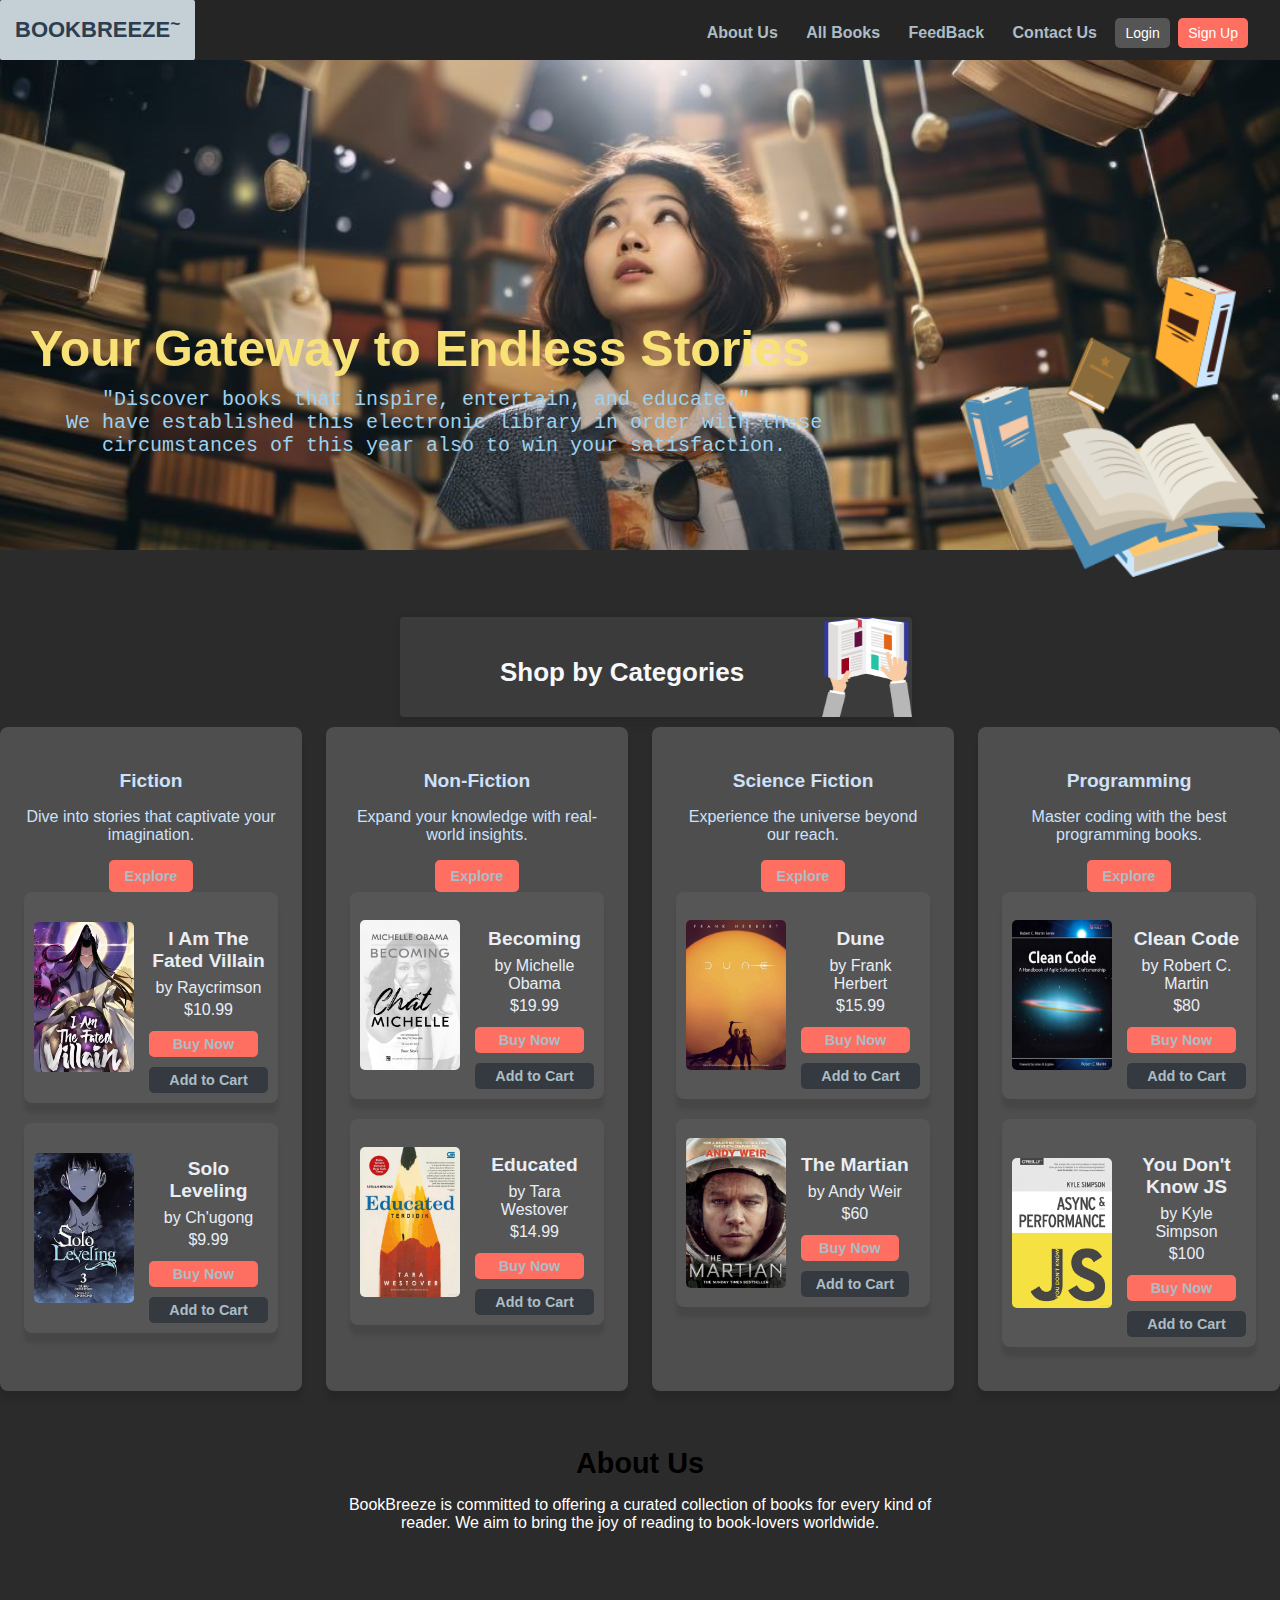
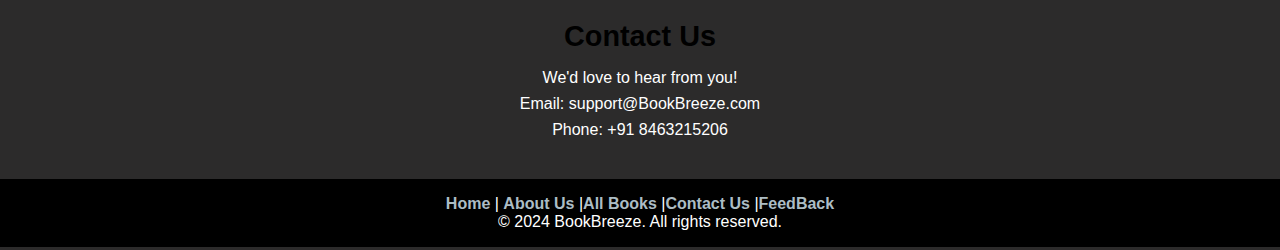
<file: index.html>
<!DOCTYPE html>
<html lang="en">
  <head>
    <title>Home</title>
    <meta
      name="description"
      content=" This is our book store if you are looking for any books just click the link and join us "
    />
    <meta name="keyword" content="Store,Online, Book,Informations,Developers" />
    <meta name="Book+" content="Online Book Store " />
    <link rel="stylesheet" href="styles.css" />
    <link
      rel="stylesheet"
      href="https://cdnjs.cloudflare.com/ajax/libs/font-awesome/5.15.4/css/all.min.css"
    />
    <script src="myScript.js"></script>
  </head>
  <body>
    <!--this is the carve of header-->
    <div class="container">
      <div class="wave"></div>
    </div>
    <!--this is the menue of header-->
    <nav id="navigation">
      <!--this is the logo of our web-->
      <a href="index.html" class="logo">BookBreeze<span>~</span></a
      ><!--if user click in logo it will transfer him to Home page-->
      <!--this is the list of menu optin-->
      <ul class="links">
        <li><a href="About.html">About Us</a></li>
        <!--if user click in About it will transfer him to About page-->

        <li><a href="Books.html">All Books</a></li>
        <li><a href="Feedback.html">FeedBack</a></li>
        <li><a href="Communication.html">Contact Us</a></li>
        <li>
          <a href="LogIn.html" class="nav-btn login-btn">Login</a>
        </li>
        <li>
          <a href="SignUp.html" class="nav-btn signup-btn">Sign Up</a>
        </li>
        <!--this is the feedback option -->
        <!--if user click in Feedback it will transfer him to Feedback page-->
      </ul>
    </nav>
    <div>
      <!--this is the discrptin-->
      <h3 class="des">Your Gateway to Endless Stories</h3>
      <!--here put description about our website-->

      <pre class="des1">
      <strong>"Discover books that inspire, entertain, and educate."</strong><!--here put description about our website-->
   We have established this electronic library in order with these 
      circumstances of this year also to win your satisfaction.</pre>
      <!--here put description about our website-->

      <!--this is theimage header and search filed -->
      <div class="hederImage1">
        <img src="images/hed14.png" height="300" width="300" alt="hederIcon" />
      </div>
      <!--here put images-->
    </div>

    <!--this is the list of all new books-->
    <div class="row">
      <div class="card3 card-1">
        <!--this is the image of new relase books-->
        <img src="images/hed34.png" alt="hederIcon2" />
        <h3>Shop by Categories</h3>
      </div>
    </div>

   
      <div class="category-grid">
        <div class="category-box">
          <h3>Fiction</h3>
          <p>Dive into stories that captivate your imagination.</p>
          <button class="explore-btn">
            <a href="./Books.html">Explore</a>
          </button>
          <div class="book-item">
            <img src="./images/fic01.jpeg" alt="I Am The Fated Villain" />
            <div class="book-details">
              <h4>I Am The Fated Villain</h4>
              <p>by Raycrimson</p>
              <p>$10.99</p>
              <button class="buy-now-btn">
                <a href="./checkOut.html">Buy Now</a>
              </button>
              <button class="add-to-cart-btn">
                <a href="./checkOut.html">Add to Cart</a>
              </button>
            </div>
          </div>
          <div class="book-item">
            <img src="./images/solo.jpg" alt="Solo Leveling" />
            <div class="book-details">
              <h4>Solo Leveling</h4>
              <p>by Ch'ugong</p>
              <p>$9.99</p>
              <button class="buy-now-btn">
                <a href="./checkOut.html">Buy Now</a>
              </button>
              <button class="add-to-cart-btn">
                <a href="./checkOut.html">Add to Cart</a>
              </button>
            </div>
          </div>
        </div>
        <div class="category-box">
          <h3>Non-Fiction</h3>
          <p>Expand your knowledge with real-world insights.</p>
          <button class="explore-btn">
            <a href="./Books.html">Explore</a>
          </button>
          <div class="book-item">
            <img
              src="./images/becom.jpg"
              alt="Becoming"
            />
            <div class="book-details">
              <h4>Becoming</h4>
              <p>by Michelle Obama</p>
              <p>$19.99</p>
              <button class="buy-now-btn">
                <a href="./checkOut.html">Buy Now</a>
              </button>
              <button class="add-to-cart-btn">
                <a href="./checkOut.html">Add to Cart</a>
              </button>
            </div>
          </div>
          <div class="book-item">
            <img
              src="./images/edu.jpg"
              alt="Educated"
            />
            <div class="book-details">
              <h4>Educated</h4>
              <p>by Tara Westover</p>
              <p>$14.99</p>
              <button class="buy-now-btn">
                <a href="./checkOut.html">Buy Now</a>
              </button>
              <button class="add-to-cart-btn">
                <a href="./checkOut.html">Add to Cart</a>
              </button>
            </div>
          </div>
        </div>
        <div class="category-box">
          <h3>Science Fiction</h3>
          <p>Experience the universe beyond our reach.</p>
          <button class="explore-btn">
            <a href="./Books.html">Explore</a>
          </button>
          <div class="book-item">
            <img
              src="./images/dune.jpg"
              alt="Dune"
            />
            <div class="book-details">
              <h4>Dune</h4>
              <p>by Frank Herbert</p>
              <p>$15.99</p>
              <button class="buy-now-btn">
                <a href="./checkOut.html">Buy Now</a>
              </button>
              <button class="add-to-cart-btn">
                <a href="./checkOut.html">Add to Cart</a>
              </button>
            </div>
          </div>
          <div class="book-item">
            <img src="./images/themartian.jpg" alt="the martian" />
            <div class="book-details">
              <h4>The Martian</h4>
              <p>by Andy Weir</p>
              <p>$60</p>
              <button class="buy-now-btn">
                <a href="./checkOut.html">Buy Now</a>
              </button>
              <button class="add-to-cart-btn">
                <a href="./checkOut.html">Add to Cart</a>
              </button>
            </div>
          </div>
        </div>
        <div class="category-box">
          <h3>Programming</h3>
          <p>Master coding with the best programming books.</p>
          <button class="explore-btn">
            <a href="./Books.html">Explore</a>
          </button>
          <div class="book-item">
            <img
              src="./images/cleancode.jpg"
              alt="clean code"
            />
            <div class="book-details">
              <h4>Clean Code</h4>
              <p>by Robert C. Martin</p>
              <p>$80</p>
              <button class="buy-now-btn">
                <a href="./checkOut.html">Buy Now</a>
              </button>
              <button class="add-to-cart-btn">
                <a href="./checkOut.html">Add to Cart</a>
              </button>
            </div>
          </div>
          <div class="book-item">
            <img src="./images/js.png" alt="js" />
            <div class="book-details">
              <h4>You Don't Know JS</h4>
              <p>by Kyle Simpson</p>
              <p>$100</p>
              <button class="buy-now-btn">
                <a href="./checkOut.html">Buy Now</a>
              </button>
              <button class="add-to-cart-btn">
                <a href="./checkOut.html">Add to Cart</a>
              </button>
            </div>
          </div>
        </div>
      </div>
    </section>
    <section id="about" class="about">
      <h2>About Us</h2>
      <p>
        BookBreeze is committed to offering a curated collection of books for
        every kind of reader. We aim to bring the joy of reading to
        book-lovers worldwide.
      </p>
    </section>

    <section id="contact" class="contact">
      <h2>Contact Us</h2>
      <p>We'd love to hear from you!</p>
      <p>Email: support@BookBreeze.com</p>
      <p>Phone: +91 8463215206</p>
    </section>
    <!--this is the footer of the page that contin all needed information-->
    <footer>
      <a href="index.html">Home</a> | <a href="About.html">About Us</a> |<a
        href="Books.html"
        >All Books</a
      >
      |<a href="Communication.html">Contact Us</a> |<a href="FeedBack.html"
        >FeedBack</a
      ><br />
      &copy; 2024 BookBreeze. All rights reserved.
    </footer>
  </body>
</html>
</file>
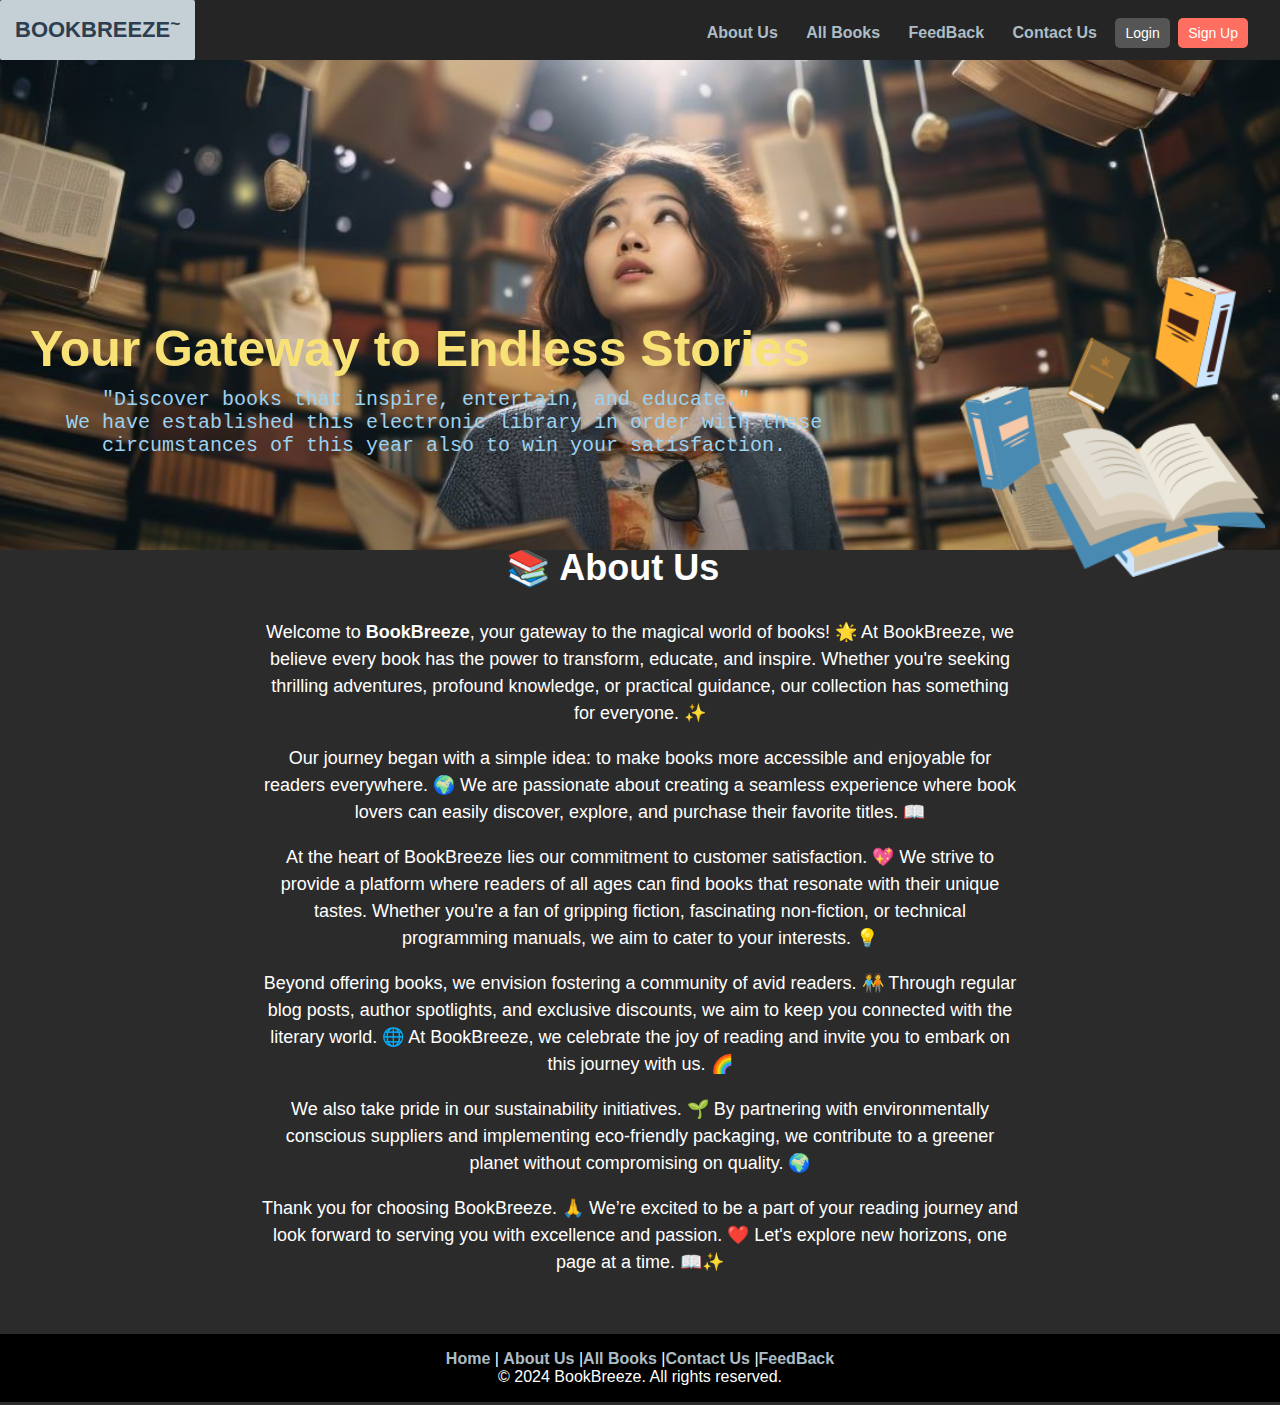
<file: About.html>
<!DOCTYPE html>
<html lang="en">
  <head>
    <title>About</title>
    <meta
      name="description"
      content=" if you are looking for any books just click the link and join us "
    />
    <link rel="stylesheet" href="styles.css" />
  </head>

  <body>
    <!--this is the carve of header-->
    <div class="container">
      <div class="wave"></div>
    </div>
    <!--this is the menue of header-->
    <nav id="navigation">
      <!--this is the logo of our web-->
      <a href="index.html" class="logo">BookBreeze<span>~</span></a
      ><!--if user click in logo it will transfer him to Home page-->
      <!--this is the list of menu optin-->
      <ul class="links">
        <li><a href="About.html">About Us</a></li>
        <!--if user click in About it will transfer him to About page-->

        <li><a href="Books.html">All Books</a></li>
        <li><a href="Feedback.html">FeedBack</a></li>
        <li><a href="Communication.html">Contact Us</a></li>
        <li>
          <a href="LogIn.html" class="nav-btn login-btn">Login</a>
        </li>
        <li>
          <a href="SignUp.html" class="nav-btn signup-btn">Sign Up</a>
        </li>
        <!--this is the feedback option -->
        <!--if user click in Feedback it will transfer him to Feedback page-->
      </ul>
    </nav>
    <div>
      <!--this is the discrptin-->
      <h3 class="des">Your Gateway to Endless Stories</h3>
      <!--here put description about our website-->

      <pre class="des1">
      <strong>"Discover books that inspire, entertain, and educate."</strong><!--here put description about our website-->
   We have established this electronic library in order with these 
      circumstances of this year also to win your satisfaction.</pre>
      <!--here put description about our website-->

      <!--this is theimage header and search filed -->
      <div class="hederImage1">
        <img src="images/hed14.png" height="300" width="300" alt="hederIcon" />
      </div>
      <!--here put images-->
    </div>

    <!--_______________________________________About______________________________________-->
    <div class="aboutuse">

        <h1>📚 About Us</h1>
        <p>
          Welcome to <strong>BookBreeze</strong>, your gateway to the magical world
          of books! 🌟 At BookBreeze, we believe every book has the power to
          transform, educate, and inspire. Whether you're seeking thrilling
          adventures, profound knowledge, or practical guidance, our collection
          has something for everyone. ✨
        </p>
        <p>
          Our journey began with a simple idea: to make books more accessible and
          enjoyable for readers everywhere. 🌍 We are passionate about creating a
          seamless experience where book lovers can easily discover, explore, and
          purchase their favorite titles. 📖
        </p>
        <p>
          At the heart of BookBreeze lies our commitment to customer satisfaction.
          💖 We strive to provide a platform where readers of all ages can find
          books that resonate with their unique tastes. Whether you're a fan of
          gripping fiction, fascinating non-fiction, or technical programming
          manuals, we aim to cater to your interests. 💡
        </p>
        <p>
          Beyond offering books, we envision fostering a community of avid
          readers. 🧑‍🤝‍🧑 Through regular blog posts, author spotlights, and
          exclusive discounts, we aim to keep you connected with the literary
          world. 🌐 At BookBreeze, we celebrate the joy of reading and invite you
          to embark on this journey with us. 🌈
        </p>
        <p>
          We also take pride in our sustainability initiatives. 🌱 By partnering
          with environmentally conscious suppliers and implementing eco-friendly
          packaging, we contribute to a greener planet without compromising on
          quality. 🌍
        </p>
        <p>
          Thank you for choosing BookBreeze. 🙏 We’re excited to be a part of your
          reading journey and look forward to serving you with excellence and
          passion. ❤️ Let's explore new horizons, one page at a time. 📖✨
        </p>
      </div>
    </div>

    <!--this is the footer of the page that contin all needed information-->
    <footer>
      <a href="index.html">Home</a> | <a href="About.html">About Us</a> |<a
        href="Books.html"
        >All Books</a
      >
      |<a href="Communication.html">Contact Us</a> |<a href="FeedBack.html"
        >FeedBack</a
      ><br />
      &copy; 2024 BookBreeze. All rights reserved.
    </footer>
  </body>
</html>
</file>
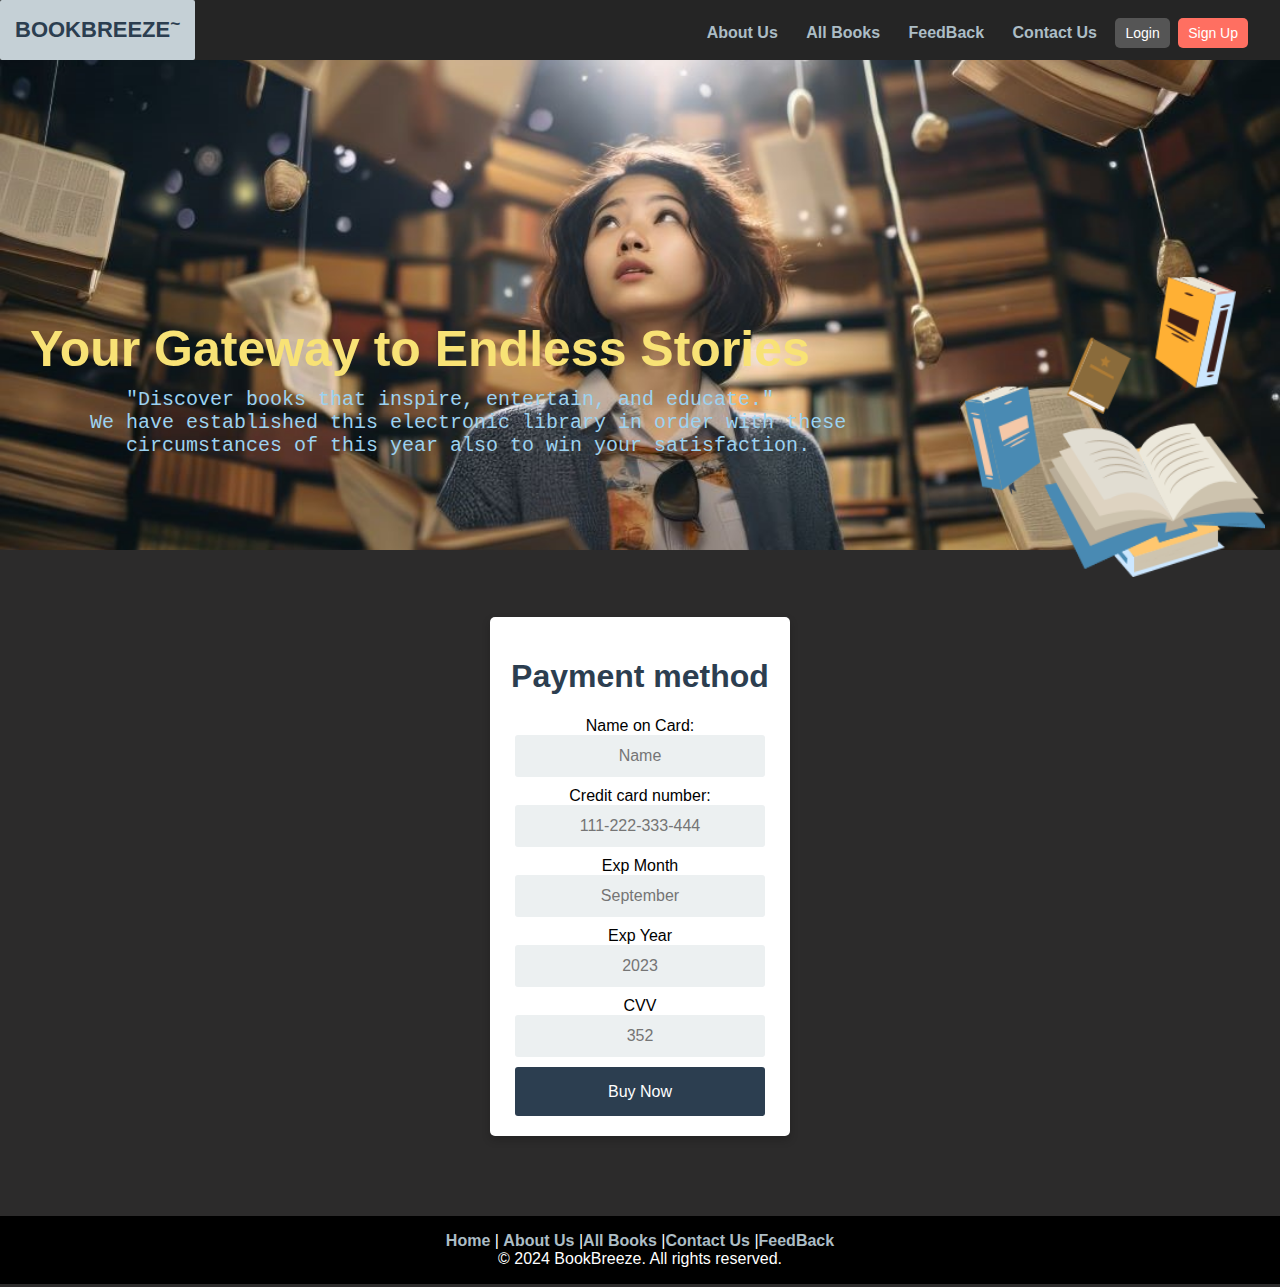
<file: checkOut.html>
<!DOCTYPE html>
<html lang="en">
  <head>
    <title>CheckOut</title>
    <meta
      name="description"
      content=" This is our book store if you are looking for any books just click the link and join us "
    />
    <meta name="keyword" content="Store,Online, Book,Informations,Developers" />
    <meta name="Book+" content="Online Book Store " />
    <link rel="stylesheet" href="styles.css" />
    <script src="myScript.js"></script>
  </head>

  <body>
    <!--this is the carve of header-->
    <div class="container">
      <div class="wave"></div>
    </div>
    <!--this is the menue of header-->
    <nav id="navigation">
      <!--this is the logo of our web-->
      <a href="index.html" class="logo">BookBreeze<span>~</span></a
      ><!--if user click in logo it will transfer him to Home page-->
      <!--this is the list of menu optin-->
      <ul class="links">
        <li><a href="About.html">About Us</a></li>
        <!--if user click in About it will transfer him to About page-->

        <li><a href="Books.html">All Books</a></li>
        <li><a href="Feedback.html">FeedBack</a></li>
        <li><a href="Communication.html">Contact Us</a></li>
        <li>
          <a href="LogIn.html" class="nav-btn login-btn">Login</a>
        </li>
        <li>
          <a href="SignUp.html" class="nav-btn signup-btn">Sign Up</a>
        </li>
        <!--this is the feedback option -->
        <!--if user click in Feedback it will transfer him to Feedback page-->
      </ul>
    </nav>
    <div>
      <!--this is the discrptin-->
      <h3 class="des">Your Gateway to Endless Stories</h3>
      <!--here put description about our website-->

      <pre class="des1">
        <strong>"Discover books that inspire, entertain, and educate."</strong><!--here put description about our website-->
     We have established this electronic library in order with these 
        circumstances of this year also to win your satisfaction.</pre>
      <!--here put description about our website-->

      <!--this is theimage header and search filed -->
      <div class="hederImage1">
        <img src="images/hed14.png" height="300" width="300" alt="hederIcon" />
      </div>
      <!--here put images-->
    </div>

    <div class="checkOut">
      <div class="checkOut-screen">
        <div class="app-title">
          <h1>Payment method</h1>
        </div>
        <!--checkout method just enetr name and card and exp month than buy-->

        <div class="checkOut-form">
          <form
            name="form1"
            action="index.html"
            method="post"
            onsubmit="return verif_CheckOut()"
          >
            <div class="control-group">
              <label>Name on Card:</label>
              <input
                type="text"
                class="login-field"
                value=""
                placeholder="Name"
                id="Name"
                onfocus="this.style.backgroundColor = '#F0DF8B'; this.style.color = '#2c3e50'; "
                onblur="change_back(this)"
              />
            </div>

            <div class="control-group">
              <label>Credit card number:</label>
              <input
                type="text"
                class="login-field"
                placeholder="111-222-333-444"
                id="login"
                onfocus="this.style.backgroundColor = '#F0DF8B'; this.style.color = '#2c3e50'; "
                onblur="change_back(this)"
              />
            </div>

            <div class="control-group">
              <label>Exp Month</label>
              <input
                type="text"
                id="exmonth"
                name="exmonth"
                placeholder="September"
                onfocus="this.style.backgroundColor = '#F0DF8B'; this.style.color = '#2c3e50'; "
                onblur="change_back(this)"
              />
            </div>

            <div class="control-group">
              <label>Exp Year</label>
              <input
                type="text"
                id="expyear"
                name="expyear"
                placeholder="2023"
                onfocus="this.style.backgroundColor = '#F0DF8B'; this.style.color = '#2c3e50'; "
                onblur="change_back(this)"
              />
            </div>

            <div class="control-group">
              <label>CVV</label>
              <input
                type="text"
                id="cvv"
                name="cvv"
                placeholder="352"
                onfocus="this.style.backgroundColor = '#F0DF8B'; this.style.color = '#2c3e50'; "
                onblur="change_back(this)"
              />
            </div>
            <div id="error" style="display: none"></div>
            <input
              type="submit"
              class="btnCheck btn-primary btn-large btn-block"
              value="Buy Now"
            />
          </form>
        </div>
      </div>
    </div>
    <!--this is the footer of the page that contin all needed information-->
    <footer>
      <a href="index.html">Home</a> | <a href="About.html">About Us</a> |<a
        href="Books.html"
        >All Books</a
      >
      |<a href="Communication.html">Contact Us</a> |<a href="FeedBack.html"
        >FeedBack</a
      ><br />
      &copy; 2024 BookBreeze. All rights reserved.
    </footer>
  </body>
</html>
</file>
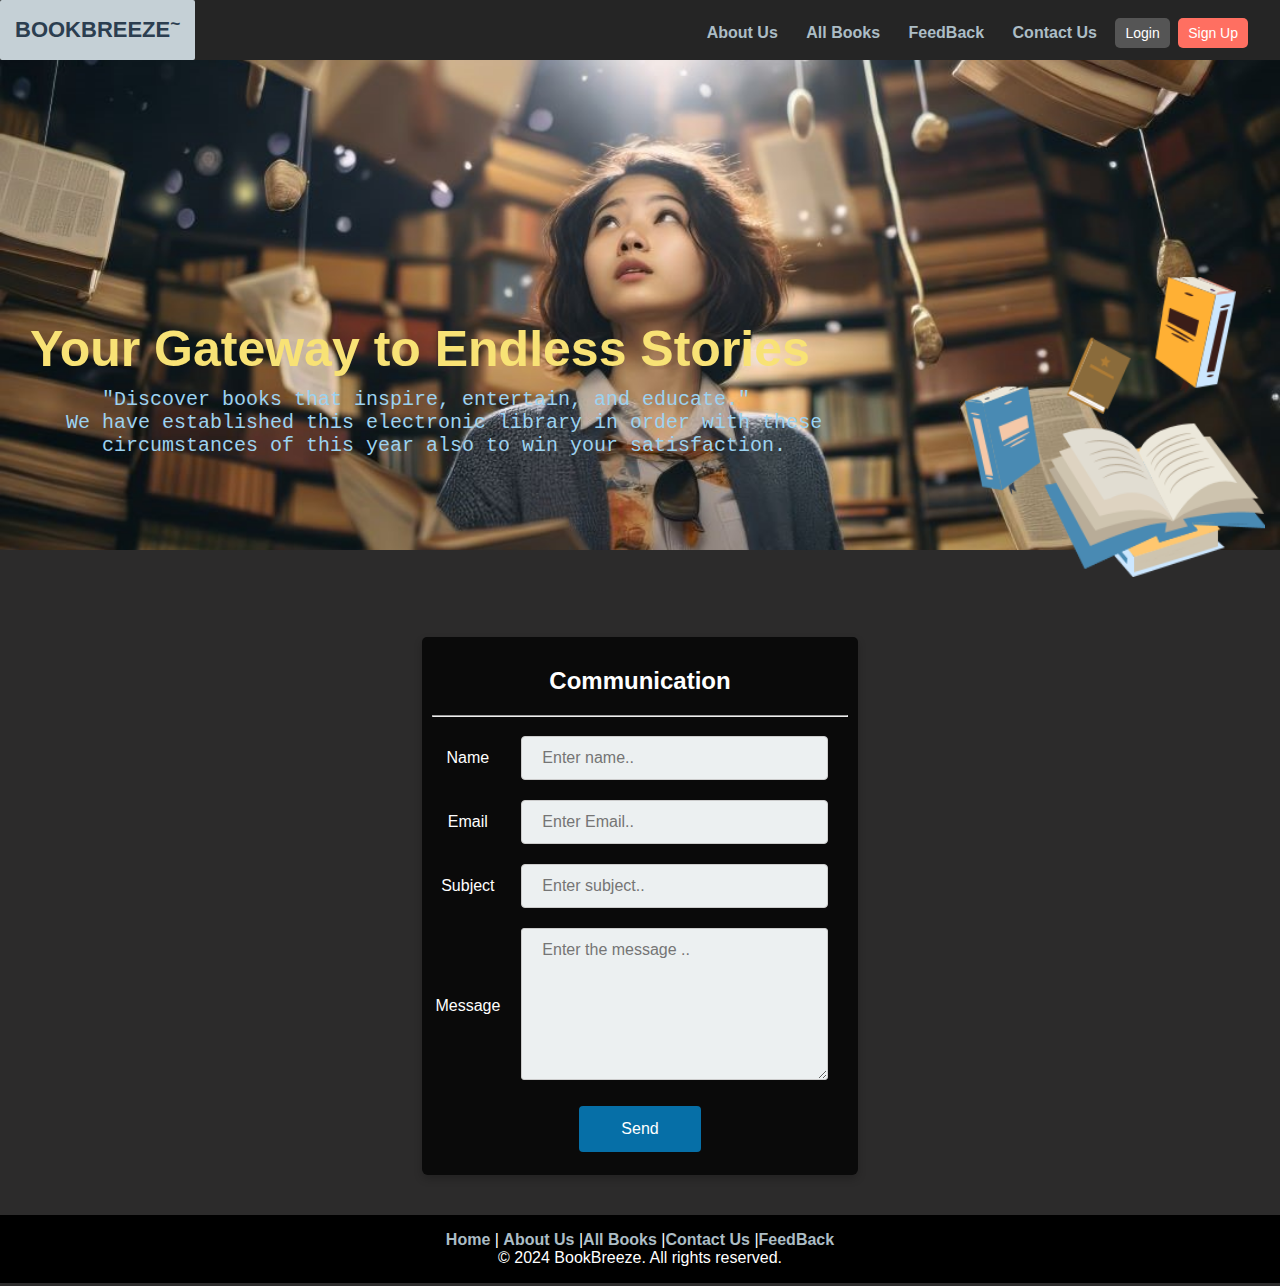
<file: Communication.html>
<!DOCTYPE html>
<html lang="en">
  <head>
    <title>Communication</title>
    <meta
      name="description"
      content=" This is our book store if you are looking for any books just click the link and join us "
    />
    <meta name="keyword" content="Store,Online, Book,Informations,Developers" />
    <meta name="Book+" content="Online Book Store " />
    <link rel="stylesheet" href="styles.css" />
    <script src="myScript.js"></script>
  </head>

  <body>
    <!--this is the carve of header-->
    <div class="container">
      <div class="wave"></div>
    </div>
    <!--this is the menue of header-->
    <nav id="navigation">
      <!--this is the logo of our web-->
      <a href="index.html" class="logo">BookBreeze<span>~</span></a
      ><!--if user click in logo it will transfer him to Home page-->
      <!--this is the list of menu optin-->
      <ul class="links">
        <li><a href="About.html">About Us</a></li>
        <!--if user click in About it will transfer him to About page-->

        <li><a href="Books.html">All Books</a></li>
        <li><a href="Feedback.html">FeedBack</a></li>
        <li><a href="Communication.html">Contact Us</a></li>
        <li>
          <a href="LogIn.html" class="nav-btn login-btn">Login</a>
        </li>
        <li>
          <a href="SignUp.html" class="nav-btn signup-btn">Sign Up</a>
        </li>
        <!--this is the feedback option -->
        <!--if user click in Feedback it will transfer him to Feedback page-->
      </ul>
    </nav>
    <div>
      <!--this is the discrptin-->
      <h3 class="des">Your Gateway to Endless Stories</h3>
      <!--here put description about our website-->

      <pre class="des1">
      <strong>"Discover books that inspire, entertain, and educate."</strong><!--here put description about our website-->
   We have established this electronic library in order with these 
      circumstances of this year also to win your satisfaction.</pre>
      <!--here put description about our website-->

      <!--this is theimage header and search filed -->
      <div class="hederImage1">
        <img src="images/hed14.png" height="300" width="300" alt="hederIcon" />
      </div>
      <!--here put images-->
    </div>

    <!--_______________________________________Communication______________________________________-->

    <div class="FeedbackCommunication">
      <!--section or a division FeedbackCommunication-->
      <div class="FeedbackCommunicationBox">
        <!--section or a division FeedbackCommunicationBox-->
        <h2>Communication</h2>
        <!--heder-->
        <hr />
        <!--Line-->

        <form
          action="index.html"
          method="post"
          onsubmit="return verif_Communication()"
        >
          <!--if users click on the send button then display the CommunicationMessage page -->
          <div id="error" style="display: none"></div>
          <div class="FBCS">
            <!--section or a division FBCS-->
            <table>
              <!--start table-->

              <tr>
                <!--new row-->
                <td><label class="tk" for="name">Name </label></td>
                <!--new column,the column contains the label name-->
                <td>
                  <input
                    type="text"
                    id="name"
                    name="name"
                    placeholder="Enter name.."
                    onfocus="this.style.backgroundColor = '#F0DF8B'; this.style.color = '#2c3e50'; "
                    onblur="change_back(this)"
                  />
                </td>
                <!--new column,the column contains the input text -->
              </tr>
              <!--End row-->

              <tr>
                <!--new row-->
                <td><label class="tk" for="Email">Email</label></td>
                <!--new column,the column contains the label Email-->
                <td>
                  <input
                    type="text"
                    id="Email"
                    name="Email"
                    placeholder="Enter Email.."
                    onfocus="this.style.backgroundColor = '#F0DF8B'; this.style.color = '#2c3e50'; "
                    onblur="change_back(this)"
                  />
                </td>
                <!--new column,the column contains the input text -->
              </tr>
              <!--End row-->

              <tr>
                <!--new row-->
                <td><label class="tk" for="subject">Subject</label></td>
                <!--new column,the column contains the label Subject-->
                <td>
                  <input
                    type="text"
                    id="subject"
                    name="subject"
                    placeholder="Enter subject.."
                    onfocus="this.style.backgroundColor = '#F0DF8B'; this.style.color = '#2c3e50'; "
                    onblur="change_back(this)"
                  />
                </td>
                <!--new column,the column contains the input text -->
              </tr>
              <!--End row-->

              <tr>
                <!--new row-->
                <td>
                  <br /><label class="tk" for="message">Message</label
                  ><br /><br />
                </td>
                <!--new column,the column contains the label Message-->
                <td>
                  <textarea
                    name="message"
                    id="message"
                    rows="7"
                    cols="72"
                    placeholder="Enter the message .."
                    onfocus="this.style.backgroundColor = '#F0DF8B'; this.style.color = '#2c3e50'; "
                    onblur="change_back(this)"
                  ></textarea>
                </td>
                <!--new column,the column contains the textarea -->
              </tr>
              <!--End row-->

              <tr class="FBCSSubmit">
                <!--new row-->
                <td colspan="2"><input type="submit" value="Send" /></td>
                <!--if users click on the send button then display the CommunicationMessage page -->
              </tr>
              <!--End row-->
            </table>
            <!--End table-->
          </div>
          <!--End section or a division FBCS-->
        </form>
        <!--End form-->
      </div>
      <!--End section or a division FeedbackCommunicationBox-->
    </div>
    <!--End section or a division FeedbackCommunication-->

    <!--this is the footer of the page that contin all needed information-->
    <footer>
      <a href="index.html">Home</a> | <a href="About.html">About Us</a> |<a
        href="Books.html"
        >All Books</a
      >
      |<a href="Communication.html">Contact Us</a> |<a href="FeedBack.html"
        >FeedBack</a
      ><br />
      &copy; 2024 BookBreeze. All rights reserved.
    </footer>
  </body>
</html>
</file>
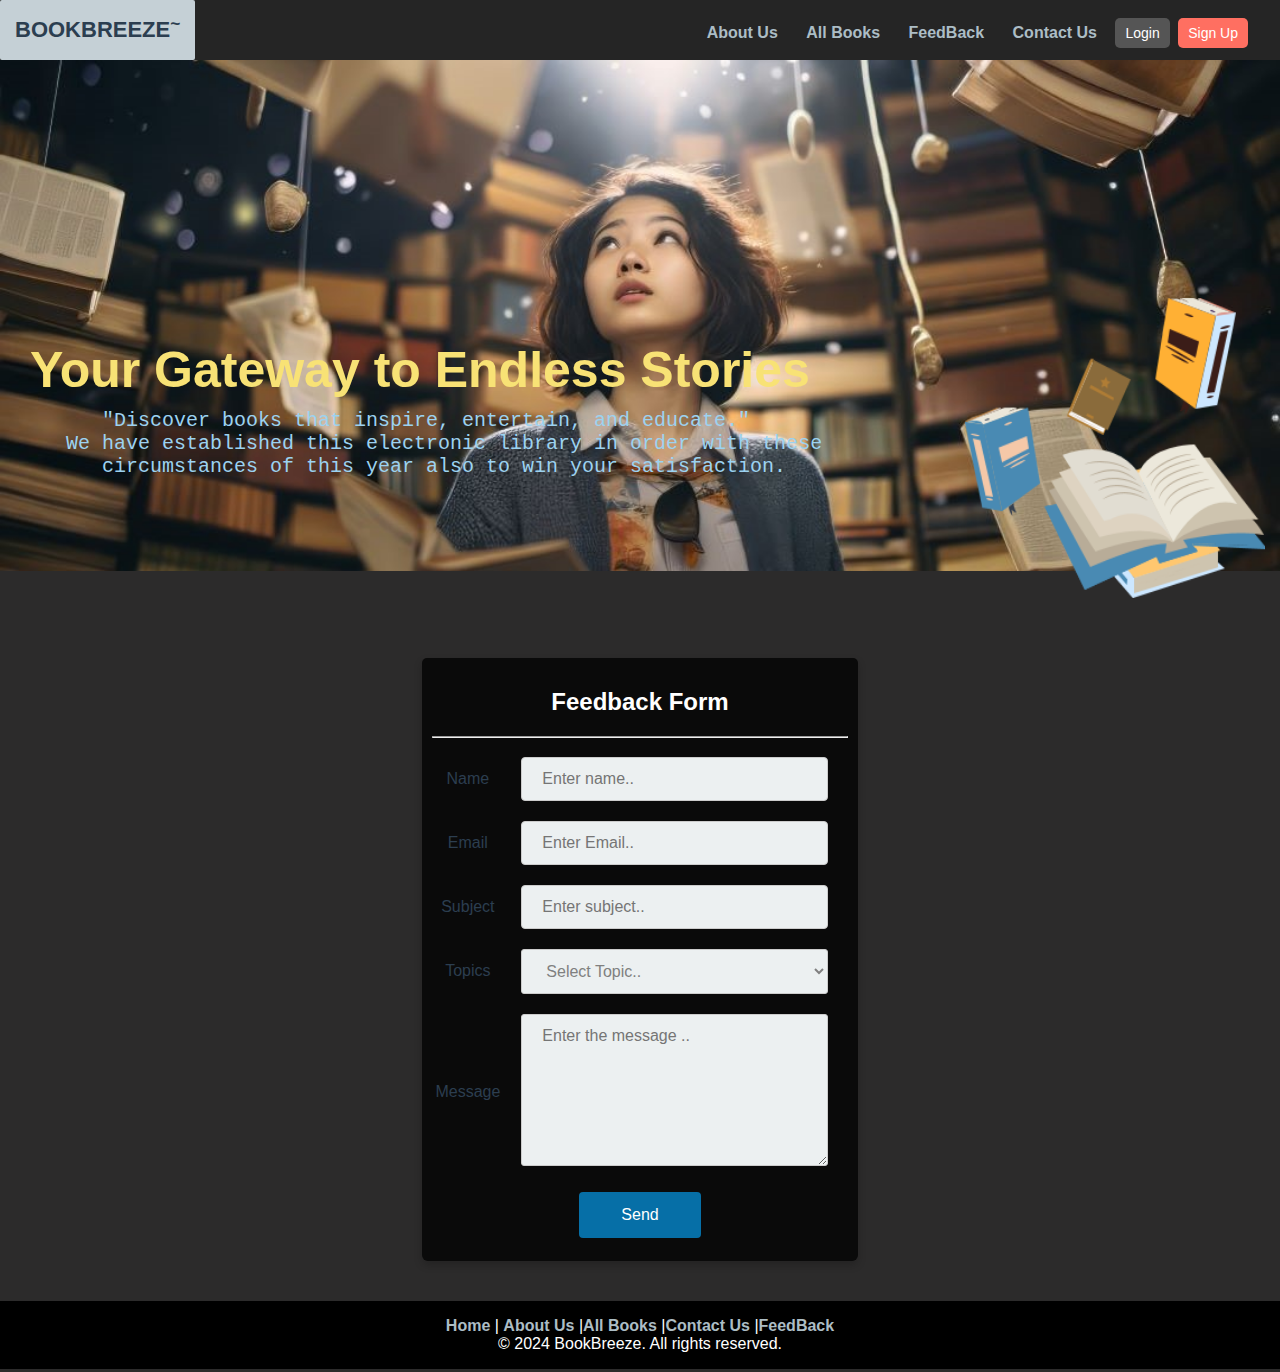
<file: Feedback.html>
<!DOCTYPE html>
<html lang="en">
  <head>
    <title>FeedBack</title>
    <meta
      name="description"
      content=" This is our book store if you are looking for any books just click the link and join us "
    />
    <meta name="keyword" content="Store,Online, Book,Informations,Developers" />
    <meta name="Book+" content="Online Book Store " />
    <link rel="stylesheet" href="styles.css" />
    <link
      rel="stylesheet"
      href="https://cdnjs.cloudflare.com/ajax/libs/font-awesome/5.15.4/css/all.min.css"
    />
    <script src="myScript.js"></script>
  </head>

  <body>
    <button id="theme-toggle" class="theme-toggle">
      <i class="fas fa-moon"></i>
    </button>
    <!--this is the carve of header-->
    <div class="container">
      <div class="wave"></div>
    </div>
    <!--this is the menue of header-->
    <nav id="navigation">
      <!--this is the logo of our web-->
      <a href="index.html" class="logo">BookBreeze<span>~</span></a
      ><!--if user click in logo it will transfer him to Home page-->
      <!--this is the list of menu optin-->
      <ul class="links">
        <li><a href="About.html">About Us</a></li>
        <!--if user click in About it will transfer him to About page-->

        <li><a href="Books.html">All Books</a></li>
        <li><a href="Feedback.html">FeedBack</a></li>
        <li><a href="Communication.html">Contact Us</a></li>
        <li>
          <a href="LogIn.html" class="nav-btn login-btn">Login</a>
        </li>
        <li>
          <a href="SignUp.html" class="nav-btn signup-btn">Sign Up</a>
        </li>
        <!--this is the feedback option -->
        <!--if user click in Feedback it will transfer him to Feedback page-->
      </ul>
    </nav>
    <div>
      <!--this is the discrptin-->
      <h3 class="des">Your Gateway to Endless Stories</h3>
      <!--here put description about our website-->

      <pre class="des1">
      <strong>"Discover books that inspire, entertain, and educate."</strong><!--here put description about our website-->
   We have established this electronic library in order with these 
      circumstances of this year also to win your satisfaction.</pre>
      <!--here put description about our website-->

      <!--this is theimage header and search filed -->
      <div class="hederImage1">
        <img src="images/hed14.png" height="300" width="300" alt="hederIcon" />
      </div>
      <!--here put images-->
    </div>
    <!--_______________________________________Feedback Form______________________________________-->

    <div class="FeedbackCommunication">
      <!--section or a division FeedbackCommunication-->
      <div class="FeedbackCommunicationBox">
        <!--section or a division FeedbackCommunicationBox-->
        <h2>Feedback Form</h2>
        <!--heder-->
        <hr />
        <!--Line-->
        <form
          action="index.html"
          method="post"
          onsubmit="return verif_FeedBack()"
        >
          <!--if users click on the send button then display the FeedBackMessage page -->
          <div id="error" style="display: none"></div>
          <div class="FBCS">
            <!--section or a division FBCS-->
            <table>
              <!--start table-->
              <tr>
                <!--new row-->
                <td><label for="name">Name </label></td>
                <!--new column,the column contains the label name-->
                <td>
                  <input
                    type="text"
                    id="name"
                    name="name"
                    placeholder="Enter name.."
                    onfocus="this.style.backgroundColor = '#F0DF8B'; this.style.color = '#2c3e50'; "
                    onblur="change_back(this)"
                  />
                </td>
                <!--new column,the column contains the input text -->
              </tr>
              <!--End row-->

              <tr>
                <!--new row-->
                <td><label for="Email">Email</label></td>
                <!--new column,the column contains the label Email-->
                <td>
                  <input
                    type="text"
                    id="Email"
                    name="Email"
                    placeholder="Enter Email.."
                    onfocus="this.style.backgroundColor = '#F0DF8B'; this.style.color = '#2c3e50'; "
                    onblur="change_back(this)"
                  />
                </td>
                <!--new column,the column contains the input text -->
              </tr>
              <!--End row-->

              <tr>
                <!--new row-->
                <td><label for="subject">Subject</label></td>
                <!--new column,the column contains the label Subject-->
                <td>
                  <input
                    type="text"
                    id="subject"
                    name="subject"
                    placeholder="Enter subject.."
                    onfocus="this.style.backgroundColor = '#F0DF8B'; this.style.color = '#2c3e50'; "
                    onblur="change_back(this)"
                  />
                </td>
                <!--new column,the column contains the input text -->
              </tr>
              <!--End row-->

              <tr>
                <!--new row-->
                <td><label for="topics">Topics</label></td>
                <!--new column,the column contains the label Topics-->
                <td>
                  <select
                    id="topics"
                    name="topics"
                    onfocus="this.style.backgroundColor = '#F0DF8B'; this.style.color = '#2c3e50'; "
                    onblur="change_back(this)"
                  >
                    <!--element define the available options in the drop-down list-->
                    <option value="0" class="OptionSelectTopic">
                      Select Topic..
                    </option>
                    <option value="1">Suggestion</option>
                    <!--option in a select list-->
                    <option value="2">Complaint</option>
                    <!--option in a select list-->
                    <option value="3">Idea</option>
                    <!--option in a select list-->
                    <option value="4">Help</option>
                    <!--option in a select list-->
                    <option value="5">Other</option>
                    <!--option in a select list-->
                  </select>
                </td>
                <!--End select-->
              </tr>
              <!--End row-->

              <tr>
                <!--new row-->
                <td><br /><label for="message">Message</label><br /><br /></td>
                <!--new column,the column contains the label Message-->
                <td>
                  <textarea
                    name="message"
                    id="message"
                    rows="7"
                    cols="72"
                    placeholder="Enter the message .."
                    onfocus="this.style.backgroundColor = '#F0DF8B'; this.style.color = '#2c3e50'; "
                    onblur="change_back(this)"
                  ></textarea>
                </td>
                <!--new column,the column contains the textarea -->
              </tr>
              <!--End row-->

              <tr class="FBCSSubmit">
                <!--new row-->
                <td colspan="2"><input type="submit" value="Send" /></td>
                <!--if users click on the send button then display the FeedBackMessage page -->
              </tr>
              <!--End row-->
            </table>
            <!--End table-->
          </div>
          <!--End section or a division FBCS-->
        </form>
        <!--End form-->
      </div>
      <!--End section or a division FeedbackCommunicationBox-->
    </div>
    <!--End section or a division FeedbackCommunication-->

    <!--this is the footer of the page that contin all needed information-->
    <footer>
      <a href="index.html">Home</a> | <a href="About.html">About Us</a> |<a
        href="Books.html"
        >All Books</a
      >
      |<a href="Communication.html">Contact Us</a> |<a href="FeedBack.html"
        >FeedBack</a
      ><br />
      &copy; 2024 BookBreeze. All rights reserved.
    </footer>
  </body>
</html>
</file>
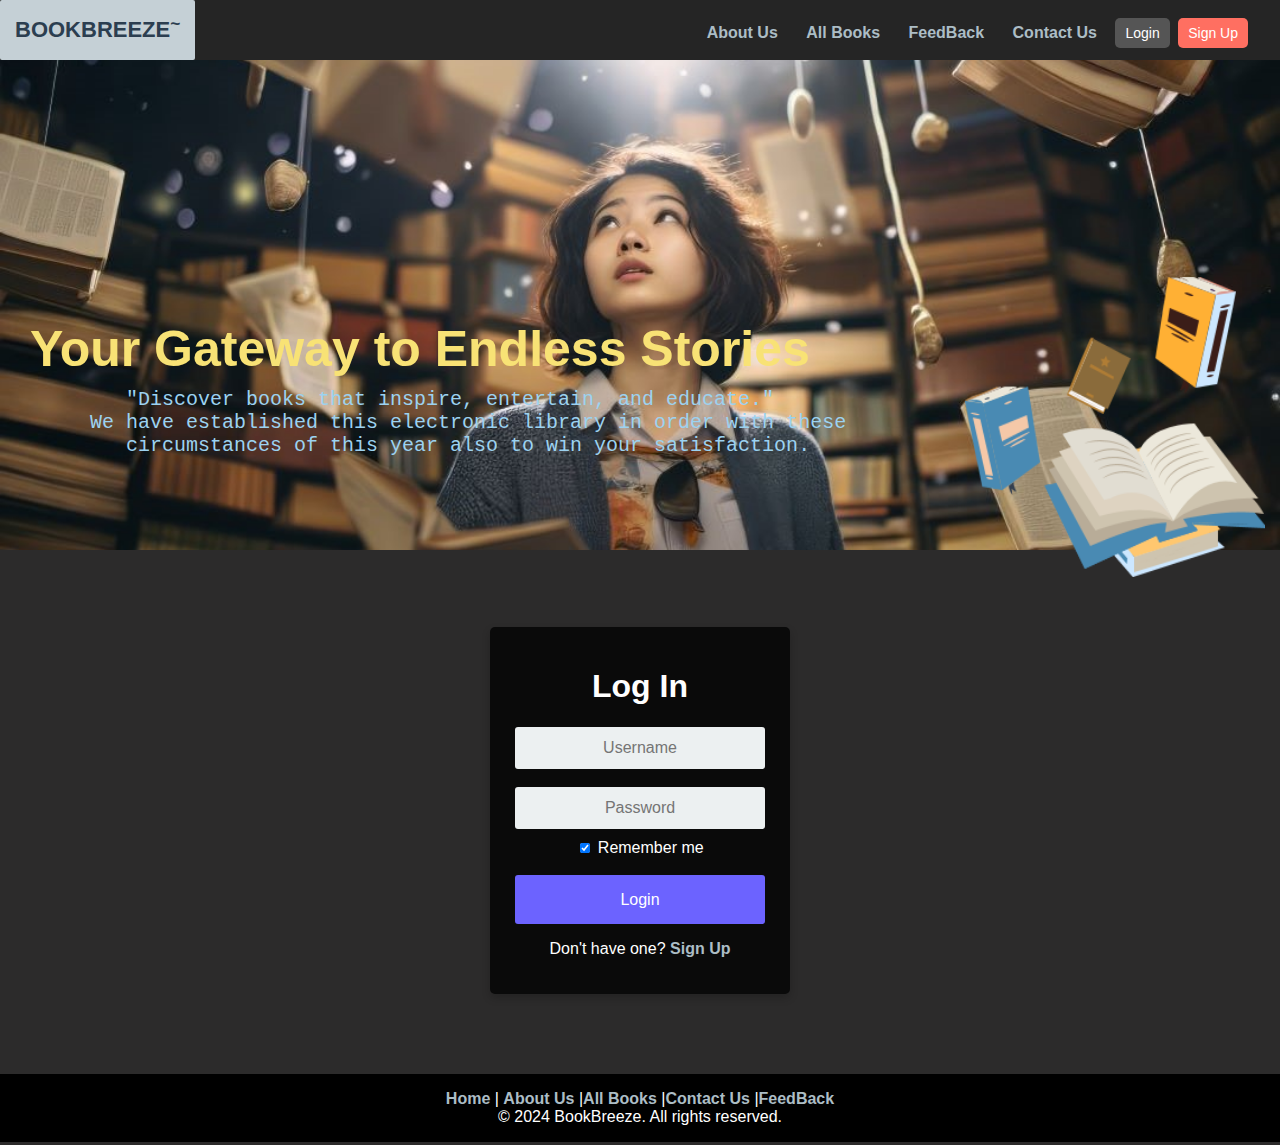
<file: LogIn.html>
<!DOCTYPE html>
<html lang="en">
  <head>
    <title>LogIn</title>
    <meta
      name="description"
      content=" This is our book store if you are looking for any books just click the link and join us "
    />
    <meta name="keyword" content="Store,Online, Book,Informations,Developers" />
    <meta name="Book+" content="Online Book Store " />
    <link rel="stylesheet" href="styles.css" />
    <script src="myScript.js"></script>
  </head>

  <body>
    <!--this is the carve of header-->
    <div class="container">
      <div class="wave"></div>
    </div>
    <!--this is the menue of header-->
    <nav id="navigation">
      <!--this is the logo of our web-->
      <a href="index.html" class="logo">BookBreeze<span>~</span></a
      ><!--if user click in logo it will transfer him to Home page-->
      <!--this is the list of menu optin-->
      <ul class="links">
        <li><a href="About.html">About Us</a></li>
        <!--if user click in About it will transfer him to About page-->

        <li><a href="Books.html">All Books</a></li>
        <li><a href="Feedback.html">FeedBack</a></li>
        <li><a href="Communication.html">Contact Us</a></li>
        <li>
          <a href="LogIn.html" class="nav-btn login-btn">Login</a>
        </li>
        <li>
          <a href="SignUp.html" class="nav-btn signup-btn">Sign Up</a>
        </li>
        <!--this is the feedback option -->
        <!--if user click in Feedback it will transfer him to Feedback page-->
      </ul>
    </nav>
    <div>
      <!--this is the discrptin-->
      <h3 class="des">Your Gateway to Endless Stories</h3>
      <!--here put description about our website-->

      <pre class="des1">
        <strong>"Discover books that inspire, entertain, and educate."</strong><!--here put description about our website-->
     We have established this electronic library in order with these 
        circumstances of this year also to win your satisfaction.</pre>
      <!--here put description about our website-->

      <!--this is theimage header and search filed -->
      <div class="hederImage1">
        <img src="images/hed14.png" height="300" width="300" alt="hederIcon" />
      </div>
      <!--here put images-->
    </div>

    <div class="Login">
      <div class="Login-screen">
        <div class="app-titleLog">
          <h1>Log In</h1>
        </div>

        <!--ask the user for username and password then click submit button -->
        <div class="Login-form">
          <div class="control-groupLog">
            <form
              action="index.html"
              method="post"
              onsubmit="return verif_LogIn()"
            >
              <input
                type="text"
                value=""
                placeholder="Username"
                id="login-name"
                onfocus="this.style.backgroundColor = '#F0DF8B'; this.style.color = '#2c3e50'; "
                onblur="change_back(this)"
              /><br /><br />

              <div class="control-groupLog">
                <input
                  type="password"
                  value=""
                  placeholder="Password"
                  id="login-pass"
                  onfocus="this.style.backgroundColor = '#F0DF8B'; this.style.color = '#2c3e50'; "
                  onblur="change_back(this)"
                />
              </div>
              <div>
                <label>
                  <input
                    class="remember"
                    type="checkbox"
                    checked="checked"
                    name="remember"
                  />
                  Remember me
                </label>
              </div>
              <br />

              <div id="error" style="display: none"></div>
              <input
                type="submit"
                class="btnSignUp btn-primary btn-large btn-block"
                value="Login"
              />
            </form>

            <p>Don't have one? <a href="SignUp.html">Sign Up</a></p>
          </div>
        </div>
      </div>
    </div>
    <!--this is the footer of the page that contin all needed information-->
    <footer>
      <a href="index.html">Home</a> | <a href="About.html">About Us</a> |<a
        href="Books.html"
        >All Books</a
      >
      |<a href="Communication.html">Contact Us</a> |<a href="FeedBack.html"
        >FeedBack</a
      ><br />
      &copy; 2024 BookBreeze. All rights reserved.
    </footer>
  </body>
</html>
</file>
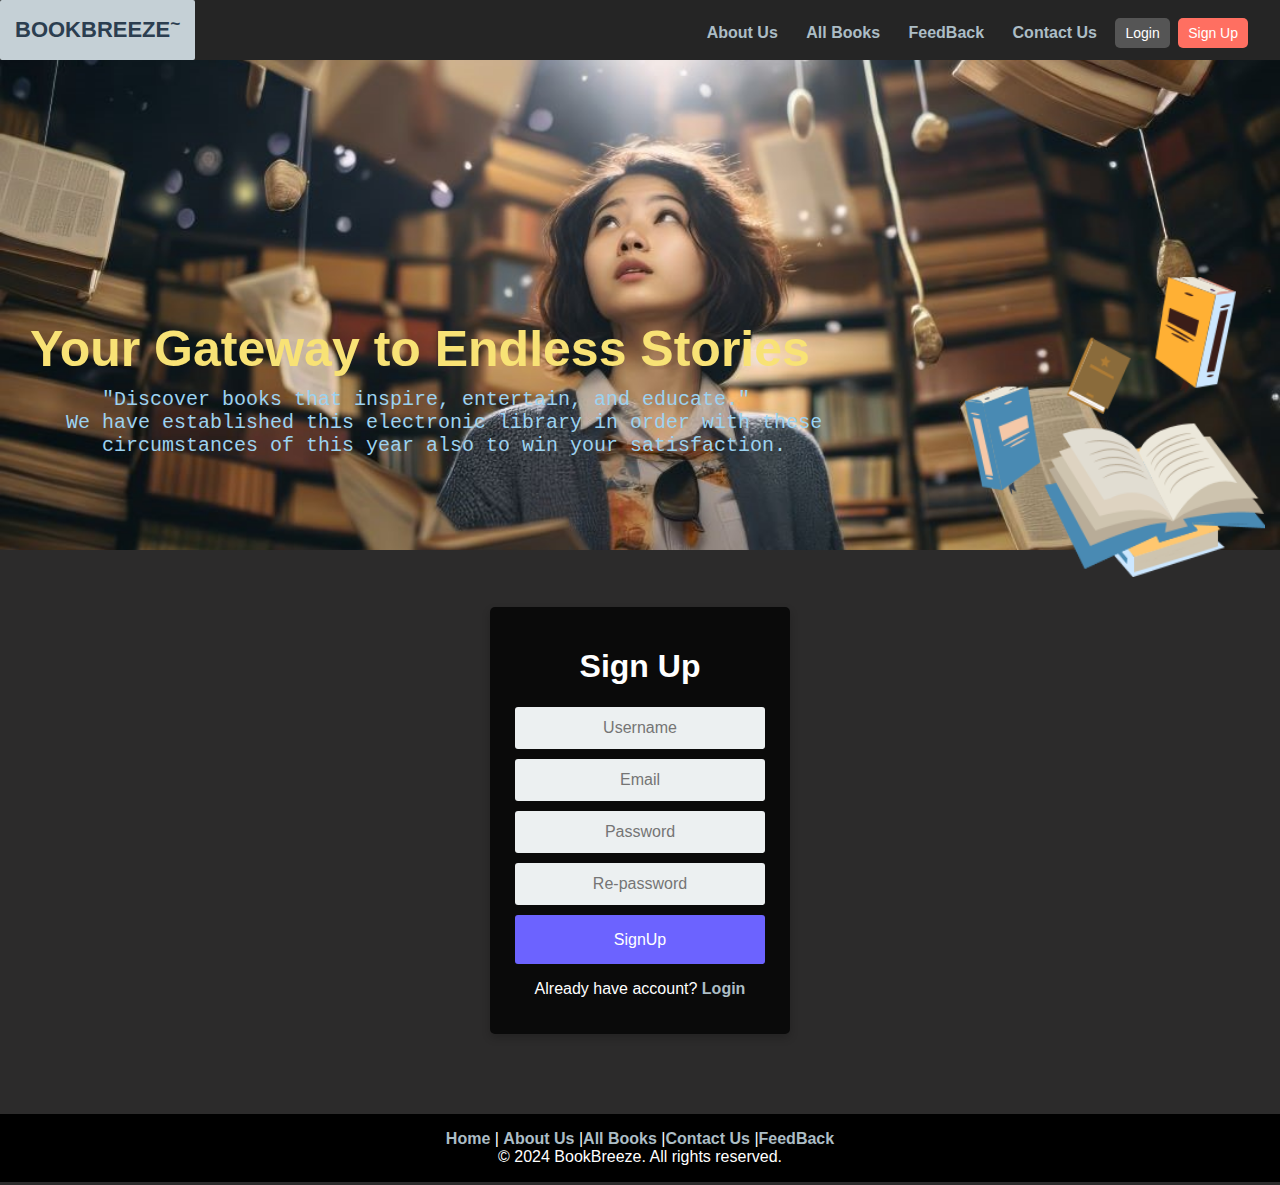
<file: SignUp.html>
<!DOCTYPE html>
<html lang="en">
  <head>
    <title>SignUp</title>
    <meta
      name="description"
      content=" This is our book store if you are looking for any books just click the link and join us "
    />
    <meta name="keyword" content="Store,Online, Book,Informations,Developers" />
    <meta name="Book+" content="Online Book Store " />
    <link rel="stylesheet" href="styles.css" />
    <script src="myScript.js"></script>
  </head>

  <body>
    <!--this is the carve of header-->
    <div class="container">
      <div class="wave"></div>
    </div>
    <!--this is the menue of header-->
    <nav id="navigation">
      <!--this is the logo of our web-->
      <a href="index.html" class="logo">BookBreeze<span>~</span></a
      ><!--if user click in logo it will transfer him to Home page-->
      <!--this is the list of menu optin-->
      <ul class="links">
        <li><a href="About.html">About Us</a></li>
        <!--if user click in About it will transfer him to About page-->

        <li><a href="Books.html">All Books</a></li>
        <li><a href="Feedback.html">FeedBack</a></li>
        <li><a href="Communication.html">Contact Us</a></li>
        <li>
          <a href="LogIn.html" class="nav-btn login-btn">Login</a>
        </li>
        <li>
          <a href="SignUp.html" class="nav-btn signup-btn">Sign Up</a>
        </li>
        <!--this is the feedback option -->
        <!--if user click in Feedback it will transfer him to Feedback page-->
      </ul>
    </nav>
    <div>
      <!--this is the discrptin-->
      <h3 class="des">Your Gateway to Endless Stories</h3>
      <!--here put description about our website-->

      <pre class="des1">
      <strong>"Discover books that inspire, entertain, and educate."</strong><!--here put description about our website-->
   We have established this electronic library in order with these 
      circumstances of this year also to win your satisfaction.</pre>
      <!--here put description about our website-->

      <!--this is theimage header and search filed -->
      <div class="hederImage1">
        <img src="images/hed14.png" height="300" width="300" alt="hederIcon" />
      </div>
      <!--here put images-->
    </div>

    <!--Sign Up form-->

    <div class="SignUp">
      <div class="SignUp-screen">
        <div class="app-titleSign">
          <h1>Sign Up</h1>
        </div>
        <!--let user enter the user name and email and password than click to submit button-->
        <div class="SignUp-form">
          <form
            action="index.html"
            method="post"
            onsubmit="return verif_SignUp()"
          >
            <div class="control-groupSign">
              <input
                type="text"
                value=""
                placeholder="Username"
                id="SignUp-name"
                onfocus="this.style.backgroundColor = '#F0DF8B'; this.style.color = '#2c3e50'; "
                onblur="change_back(this)"
              />
            </div>

            <div class="control-groupSign">
              <input
                type="text"
                placeholder="Email"
                id="SignUp-email"
                onfocus="this.style.backgroundColor = '#F0DF8B'; this.style.color = '#2c3e50'; "
                onblur="change_back(this)"
              />
            </div>

            <div class="control-groupSign">
              <input
                type="password"
                value=""
                placeholder="Password"
                id="SignUp-pass"
                onfocus="this.style.backgroundColor = '#F0DF8B'; this.style.color = '#2c3e50'; "
                onblur="change_back(this)"
              />
            </div>

            <div class="control-groupSign">
              <input
                type="password"
                value=""
                placeholder="Re-password"
                id="SignUp-pass2"
                onfocus="this.style.backgroundColor = '#F0DF8B'; this.style.color = '#2c3e50'; "
                onblur="change_back(this)"
              />
            </div>
            <div id="error" style="display: none"></div>
            <input
              type="submit"
              class="btnSignUp btn-primary btn-large btn-block"
              value="SignUp"
            />
          </form>
          <p class="signup-link">
            Already have account? <a href="LogIn.html">Login</a>
          </p>
        </div>
      </div>
    </div>

    <!--this is the footer of the page that contin all needed information-->
    <footer>
      <a href="index.html">Home</a> | <a href="About.html">About Us</a> |<a
        href="Books.html"
        >All Books</a
      >
      |<a href="Communication.html">Contact Us</a> |<a href="FeedBack.html"
        >FeedBack</a
      ><br />
      &copy; 2024 BookBreeze. All rights reserved.
    </footer>
  </body>
</html>
</file>
<file: styles.css>
* {
  box-sizing: border-box;
}

/* Navbar Buttons */
.nav-btn {
  padding: 8px 15px;
  font-size: 14px;
  font-weight: 500;
  color: white;
  text-decoration: none;
  border-radius: 5px;
  transition: background-color 0.3s ease;
}

.login-btn {
  background-color: #555;
}

.login-btn:hover {
  background-color: #444;
}

.signup-btn {
  background-color: #ff6f61;
}

.signup-btn:hover {
  background-color: #e55353;
}

/*boy style*/
body {
  background-color: rgb(44 43 43);
  line-height: normal;
  padding: 0px;
  margin: 0px;
  font-family: sans-serif;
  font-size: 16px;
}
/*style for links in nav bar list */
a,
a:hover {
  color: #acbdc5;
  text-decoration: none;
  font-weight: 900;
}
/*style for nav bar list */
nav {
  position: absolute;
  left: 0;
  right: 0;
  top: 0;
  height: 60px;
  background: rgb(37 37 37);
  min-width: 570px;
}
/*style for logo in nav bar list */
nav .logo {
  position: relative;
  float: left;
  line-height: 60px;
  padding: 0 15px;
  font-size: 22px;
  font-weight: 900;
  text-transform: uppercase;
}
/*style for + sing in nav bar logo */
nav .logo span {
  display: inline-block;
  position: relative;
  top: -8px;
  font-size: 13pt;
}
/*style effect for nav bar logo */
nav .logo:hover {
  background: #c5d0d6;
  height: 60px;
  border-radius: 2px;
  color: #2c3e50;
}

/*style for all itmes on nav bar list*/
nav .links {
  float: right;
  margin-right: 30px;
  position: relative;
}

nav .links li {
  position: relative;
  margin: 2px;
  display: inline-block;
}

nav .links li > a {
  position: relative;
  display: inline-block;
  padding: 0 10px;
  line-height: 30px;
  height: 30px;
}
/*style effect to list  */
nav .links li > a:hover {
  background-color: #c5d0d6;
  border-radius: 2px;
  color: #2c3e50;
}
/*style for droped list -contact item */
nav .links li > a[class^="trigger-"] {
  padding-right: 43px;
}

nav .links li > a .arrow {
  position: absolute;
  width: 10px;
  height: 10px;
  top: 35%;
  text-align: left;
  right: 10px;
  border-width: 5px 5px 0 5px;
  border-style: solid;
  border-color: rgba(0, 0, 0, 0.3) transparent;
}
nav .links li > a .arrow:after {
  content: "";
  border-left: 1px solid rgba(0, 0, 0, 0.15);
  top: -10px;
  left: -15px;
  position: absolute;
  height: 15px;
}
/*style for item of droped list  --login/sing up*/
nav .links li ul {
  position: absolute;
  background-color: #f9f9f9;
  min-width: 160px;
  border-radius: 2px;
  z-index: 1;
  display: none;
  box-shadow: 0 0 5px rgba(0, 0, 0, 0.15);
  border: none;
  cursor: pointer;
}
/*style to disply droped list */
nav .links li ul > li {
  color: black;
  display: block;
  text-align: left;
}
/*style effect whene click on item on the list  */
nav .links li ul > li:hover {
  background: #c5d0d6;
}
nav .links li ul > li:hover > a {
  background: #c5d0d6;
  color: #2c3e50;
}
nav .links li:hover > .drop {
  display: block;
}
/*style for container class that hold header  */
.container {
  position: relative;
  background-image: url(./images/fast.jpg);
  background-size: cover;
  height: 550px;
}

/*style for header */
.wave {
  position: absolute;
  height: 92px;
  width: 100%;
  background-color: transparent;
  bottom: 0;
}

/*style for description of  header */

.des {
  position: relative;
  color: #f8e275;
  position: relative;
  text-align: left;
  margin-top: -230px;
  margin-left: 30px;
  font-size: 50px;
  font-weight: 600;
}

.des1 {
  position: relative;
  text-align: left;
  margin-top: -40px;
  margin-left: 30px;
  color: #9cd2f0;
  font-size: 20px;
  font-weight: 100;
}
/*style for image of  header */
.hederImage1 {
  position: relative;
  margin-top: -200px;
  margin-right: 15px;
  float: right;
}

/*style for card1 class to defind border that Contain  new books release  */
.card1 {
  height: 220px;
  width: 70%;
  border-radius: 4px;
  background: #fff;
  box-shadow: 0 6px 10px rgba(0, 0, 0, 0.08), 0 0 6px rgba(0, 0, 0, 0.05);
  margin-top: 100px;
  margin-left: 200px;
  margin-bottom: 10px;
  cursor: pointer;
}

.book-item:hover {
  transform: scale(1.05);
  box-shadow: 0 10px 20px rgba(0, 0, 0, 0.12), 0 4px 8px rgba(0, 0, 0, 0.06);
}

.card-1:hover {
  transform: scale(1.05);
  box-shadow: 0 10px 20px rgba(0, 0, 0, 0.12), 0 4px 8px rgba(0, 0, 0, 0.06);
}

/*style for title of new release book*/
.card1 h3 {
  font-weight: 600;
  line-height: 70px;
  margin-left: 200px;

  font-family: sans-serif;
  font-size: 26px;
  color: #c5d0d6;
}
/*style for description of new books release */
.card1 p {
  font-weight: 100;
  line-height: 30px;
  margin-left: 200px;
  font-size: 18px;
  color: #2c3e50;
  margin-top: -10px;
}
/*style for image of  new books release */
.card1 img {
  height: 203px;
  width: 150px;
  position: relative;
  float: left;
  margin-top: 10px;
  margin-left: 30px;
}
/*style for pay button of  new books release */
.card1 button {
  background-color: #c5d0d6;
  border-radius: 5px;
  width: 80px;
  height: 40px;
  margin-top: 10px;
  margin-left: 600px;
}

.card1 a {
  color: #2c3e50;
}

.card-1 {
  background-repeat: no-repeat;
  background-position: center;
  background-size: 126px;
}
/*style effect to max the size of border when mouse click or move up the border */
@media (max-width: 100px) {
  .card {
    margin: 20px;
  }
}

/*style for card3 class to defind border that Contain  new books release  */
.card3 {
  height: 100px;
  width: 40%;
  border-radius: 4px;
  background: #3b3b3b;
  box-shadow: 0 6px 10px rgba(0, 0, 0, 0.08), 0 0 6px rgba(0, 0, 0, 0.05);
  margin-top: 160px;
  margin-left: 400px;
  margin-bottom: 10px;
  cursor: pointer;
}
/*style effect to max the size of border when mouse click or move up the border */
.book-item:hover {
  transform: scale(1.05);
  box-shadow: 0 10px 20px rgba(0, 0, 0, 0.12), 0 4px 8px rgba(0, 0, 0, 0.06);
}

.card3:hover {
  transform: scale(1.05);
  box-shadow: 0 10px 20px rgba(0, 0, 0, 0.12), 0 4px 8px rgba(0, 0, 0, 0.06);
}

/*style for title of  new books release */
.card3 h3 {
  font-weight: 800;
  line-height: 70px;
  margin-left: 0px;
  font-family: sans-serif;
  font-size: 26px;
  color: #f7f8fa;
  padding-left: 100px;
  padding-top: 20px;
}
/*style for image of  new books release */
.card3 img {
  height: 100px;
  width: 90px;
  position: relative;
  float: right;
  margin-top: 0px;
  margin-right: 0px;
}

/*style for footer*/
/* Footer */
footer {
  text-align: center;
  padding: 1rem;
  background-color: #000000;
  color: white;
}

/*-------------------------------------Feedback and Communication Style------------------------------------------*/

/*style a specific input type and select textarea*/
.FBCS input[type="text"],
select,
textarea {
  width: 90%; /*set width text select,textarea */
  padding: 12px 20px; /*space around an element's content(text), inside of any defined borders*/
  margin: 8px 0; /*space around elements outside of any defined borders */
  border: 1px solid #ccc; /* border width,solid-,color #ccc*/
  border-radius: 4px; /*set radius submit*/
  text-align: left; /*set text to the left */
}
/*style a specific input type=submit*/
.FBCSSubmit input[type="submit"] {
  width: 30%; /*set width submit*/
  background-color: #066fa7; /*set background-color submit*/
  color: #ffffff; /*set text color*/
  padding: 14px; /*space around an element's content(text), inside of any defined borders(submit)*/
  margin: 10px 0; /*space around elements(submit), outside of any defined borders */
  border: none; /*no border */
  border-radius: 4px; /*set radius submit*/
  text-align: center; /*set text to the center */
  font-size: 100%; /*text size*/
  font-family: sans-serif; /*set text family */
}

/*select the element that has focus*/
.FBCS input[type="text"]:focus {
  border: 1px solid #555; /* border width,solid-,color #555*/
}

/* box*/
div .FeedbackCommunicationBox {
  background-color: #0a0a0a; /*set background-color #8598ad*/
  box-shadow: 0 4px 8px 0 rgba(0, 0, 0, 0.2); /*applies shadow to FeedbackCommunicationBox*/
  border-radius: 5px 5px 6px 6px; /*set radius box */
  text-align: center; /*set text to the center */
  color: #2c3e50; /*set color in text */
  padding: 10px; /*space between elements and box*/
}
.FeedbackCommunication {
  margin: auto; /*space around elements( box ), outside of any defined borders */
  margin-top: 180px; /*space(top)between box and outside of any defined borders*/
  margin-bottom: 40px; /*space(bottom)between box and outside of any defined borders*/
  width: 34%; /*width elements*/
}

.FBCS select,
input,
textarea {
  font-family: sans-serif; /*set text family */
  color: GRAY; /*set color in text */
  background-color: #ecf0f1; /*set background-color gray */
  border-radius: 3px; /*set radius */
  font-size: 16px; /*text size*/
}
.OptionSelectTopic {
  display: none; /*hide and show elements without deleting*/
}

/*-------------------------------------About Style------------------------------------------*/

.AboutColumn {
  float: left; /*can be used to wrap text around Column*/
  width: 25%; /*width elements(column)*/
  margin-bottom: 70px; /*space(Bottom)between card and outside of any defined borders (footer)*/
  padding: 0 8px; /*space between elements and card*/
}

.AboutCard {
  background-color: #fff; /*set background-color*/
  box-shadow: 0 4px 8px 0 rgba(0, 0, 0, 0.2); /*applies shadow to FeedbackCommunicationBox*/
  margin: 8px; /*space between card and outside of any defined borders*/
  padding: 10px; /*space between card and elements into card*/
}

.AboutOurTeam {
  padding: 70px; /*space between text and heder text*/
  text-align: center; /*set text to the center */
  color: #2c3e50; /*set text color */
}

.AboutButton {
  border: none; /*no border */
  padding: 7px; /*space between Button and text into Button*/
  margin-left: -6px; /*space(left)between Button and outside of any defined borders(card)*/
  background-color: #c5d0d6; /*set background-color Button*/
  color: #2c3e50; /*set text color*/
  width: 90%; /*width elements(Button)*/
}

.AboutButton:hover {
  /*selector is used to select elements when you mouse over them*/
  background-color: #2c3e50; /*set background-color Button*/
  color: #c5d0d6; /*set text color Button*/
}

.About p,
h2 {
  text-align: center; /*set text to the center */
  color: #ffffff; /*set text color */
}
.About h1 {
  margin-left: 0px;
  margin-top: 100px;
}
.tk {
  color: white;
}
.About img {
  display: block; /*displays an element as a block element (like <p>). It starts on a new line, and takes up the whole width*/
  margin-left: auto; /*space(left)between img and outside of any defined borders(card)*/
  margin-right: auto; /*space(right)between img and outside of any defined borders(card)*/
  width: 70%; /*width elements(img)*/
}
/*---------------------------Books---------------------------------*/

.btnMenu {
  /*butten that down of the header*/
  position: relative; /*position of the button*/
  background-color: #c5d0d6; /*color of the button*/
  border: none; /*without border*/
  width: 248px; /*width of the button*/
  height: 35px; /*hieght of the button*/
  font-weight: bold;
  color: #2c3e50;
  margin-top: 7.8px;
}

section.sectionBook {
  /*The separation between the specialties of books*/
  background-color: #2c3e50;
  text-align: center;
  padding: 90px;
}
.sectionImage {
  /*proparties of sectionBook image */
  position: relative;
  margin-top: -200px;
  margin-right: 15px;
  float: right;
} /*the image will be on the right*/

h3.textSectionBook {
  /*proparties of sectionBook text */
  font-style: oblique;
  text-align: center;
  color: #e6dbac;
  font-weight: bold;
  font-size: 35px;
}

.columnBook {
  /*Columns that arrange books*/
  float: left; /*the position of the column book */
  width: 25%; /*the width of the colmn book */
  margin-bottom: 10px;
}

.BookCard {
  /*the card that contain book and author and price and discription*/
  box-shadow: 0 20px 8px 0 rgba(0, 0, 0, 0.2);
  margin: 8px;
  background-color: white;
}

.container33 {
  padding: 0 16px;
}

.container33::after,
.row33::after {
  /*that will display the box in the table */
  content: "";
  clear: both;
  display: table;
}

.title {
  /*that contain author */
  color: #2c3e50;
  text-align: center;
}

button.btnBook {
  /*button if i click on it will but the book */
  border: none;
  outline: 0;
  display: inline-block;
  padding: 8px;
  color: #2c3e50;
  font-weight: bold;
  background-color: #c5d0d6;
  text-align: center;
  cursor: pointer;
  width: 100%;
}

p.bookp {
  text-align: center;
  color: #2d5986;
}
h3.bookH3 {
  text-align: center;
  color: #2d5986;
}

img.imegeBook {
  /*proparties of the image book */
  display: block;
  margin-left: auto; /*the image will be in the center */
  margin-right: auto; /*the image will be in the center */
  width: 120px;
  height: 165px;
}

/*style for card3 class to defind border that Contain btnmenu this button    */
.cardBook {
  width: 100%;
  border-radius: 4px;
  position: relative;
  box-shadow: 0 6px 10px rgba(0, 0, 0, 0.08), 0 0 6px rgba(0, 0, 0, 0.05);
  margin-top: 50px;
  margin-bottom: 10px;
}

.Bookscontainer {
  position: relative;
  background: #2c3e50;
  height: 74vh;
}
.Booksdes {
  color: #f0df8b;
  position: relative;
  text-align: left;
  margin-top: -300px;
  margin-left: 30px;
  font-size: 50px;
  font-weight: 600;
}
.BooksdesHeder a {
  color: #2c3e50;
}
.Booksdes1 {
  position: relative;
  text-align: left;
  margin-top: -30px;
  margin-left: 30px;
  color: #c5d0d6;
  font-size: 20px;
  font-weight: 100;
}

/*style for image of  header */
.BooksHederImage1 {
  position: relative;
  margin-top: -235px;
  margin-right: 15px;
  float: right;
}

/*--------------------------SignUp Style---------------------------*/
* {
  box-sizing: border-box;
}
/*focus  */
*:focus {
  outline: none;
}
/*put size for border */
.SignUp {
  margin: 80px auto;
  margin-top: 150px;
  width: 300px;
}

/* color of border*/
.SignUp-screen {
  background-color: #0a0a0a; /*set background-color  */
  box-shadow: 0 4px 8px 0 rgba(0, 0, 0, 0.2);
  padding: 20px;

  border-radius: 5px;
}
/*put signup word in the center */
.app-titleSign {
  text-align: center;
  color: #ffffff;
}
/*set the text in center */
.SignUp-form {
  text-align: center;
}
/*do margin to the bottom  */
.control-groupSign {
  margin-bottom: 10px;
}

/*put all words in center  */
input {
  text-align: center;
  background-color: #312727;
  border: 2px solid transparent;
  border-radius: 3px;
  font-size: 16px;
  font-weight: 200;
  padding: 10px 0;
  width: 250px;
  transition: border 0.5s;
}
/*let the circle around user name and password and email colored */
input:focus {
  border: 2px solid #9494b8;
  box-shadow: none;
}

/* set Property for button*/
.btnSignUp {
  border: 2px solid transparent;
  background: #6c63ff;
  color: #ffffff;
  font-size: 16px;
  line-height: 25px;
  padding: 10px 0;
  text-decoration: none;
  text-shadow: none;
  border-radius: 3px;
  box-shadow: none;
  transition: 0.25s;
  display: block;
  width: 250px;
  margin: 0 auto;
}
.signup-link {
  color: #fff;
}

/* set a color when mouse click in buttoon */
.btnSign:hover {
  background-color: #2c3e50;
}
/* set color for link */
#a1 {
  color: #fff;
}
/*--------------------------login Style---------------------------*/
* {
  box-sizing: border-box;
}
/*focus  */
*:focus {
  outline: none;
}
.Login {
  margin: 80px auto;
  margin-top: 170px;
  width: 300px;
}
/* color of border*/
.Login-screen {
  background-color: #0a0a0a; /*set background-color  */
  box-shadow: 0 4px 8px 0 rgba(0, 0, 0, 0.2);
  padding: 20px;
  border-radius: 5px;
}
/*put login word in the center */
.app-titleLog {
  text-align: center;
  color: #ffffff;
}
/*set the text in center */
.Login-form {
  text-align: center;
  color: #ffffff;
}
/*do margin to the bottom  */
.control-groupLog {
  margin-bottom: 10px;
}
/*put all words in center  */
input {
  text-align: center;
  background-color: #ecf0f1;
  border: 2px solid transparent;
  border-radius: 3px;
  font-size: 16px;
  font-weight: 200;
  padding: 10px 0;
  width: 250px;
  transition: border 0.5s;
}

/*let the circle around user name and password colored */
input:focus {
  border: 2px solid #9494b8;
  box-shadow: none;
}
/* set Property for button*/
.btnLog {
  border: 2px solid transparent;
  background: #2c3e50;
  color: #fff;
  font-size: 16px;
  line-height: 25px;
  padding: 10px 0;
  text-decoration: none;
  text-shadow: none;
  border-radius: 3px;
  box-shadow: none;
  transition: 0.25s;
  display: block;
  width: 250px;
  margin: 0 auto;
}
/*the color of bottom */
.btnLog:hover {
  background-color: #2c3e50;
}
/*the color of link */
input.remember {
  width: 10px;
  height: 10px;
}

#a2 {
  color: #fff;
}
/*--------------------------checkOut Style---------------------------*/

* {
  box-sizing: border-box;
}

*:focus {
  outline: none;
}
.checkOut {
  margin: 80px auto;
  width: 300px;
  margin-top: 160px;
}
/* color of border*/
.checkOut-screen {
  background-color: #fff; /*set background-color  */
  box-shadow: 0 4px 8px 0 rgba(0, 0, 0, 0.2);
  padding: 20px;
  border-radius: 5px;
}
/*put payment word in the center */
.app-title {
  text-align: center;
  color: #2c3e50;
}
/*set the text in center */
.checkOut-form {
  text-align: center;
}
/*do margin to the bottom  */
.control-group {
  margin-bottom: 10px;
}
/*put all words in center  */
input {
  text-align: center;
  background-color: #ecf0f1;
  border: 2px solid transparent;
  border-radius: 3px;
  font-size: 16px;
  font-weight: 200;
  padding: 10px 0;
  width: 250px;
  transition: border 0.5s;
}

/*let the circle around user name and password colored */
input:focus {
  border: 2px solid #9494b8;
  box-shadow: none;
}

/* set Property for button*/
.btnCheck {
  border: 2px solid transparent;
  background: #2c3e50;
  color: #fff;
  font-size: 16px;
  line-height: 25px;
  padding: 10px 0;
  text-decoration: none;
  text-shadow: none;
  border-radius: 3px;
  box-shadow: none;
  transition: 0.25s;
  display: block;
  width: 250px;
  margin: 0 auto;
}
/*the color of bottom */
.btnCheck:hover {
  background-color: #2c3e50;
}

/* Categories */
.categories {
  padding: 2rem;
  background-color: #ffffff;
}

.categories h2 {
  text-align: center;
  margin-bottom: 2rem;
  font-size: 1.8rem;
}

.category-grid {
  display: grid;
  grid-template-columns: repeat(auto-fit, minmax(200px, 1fr));
  gap: 1.5rem;
}

.category-box {
  background-color: #4e4e4e;
  padding: 1.5rem;
  text-align: center;
  border-radius: 8px;
  box-shadow: 0 10px 5px rgba(0, 0, 0, 0.1);
  color: #cde1fa;
}

.category-box h3 {
  font-size: 1.2rem;
  margin-bottom: 0.5rem;
}

.category-box p {
  margin-bottom: 1rem;
}

.explore-btn {
  background-color: #ff6f61;
  color: #ffffff;
  border: none;
  padding: 0.5rem 1rem;
  border-radius: 5px;
  cursor: pointer;
  font-size: 0.9rem;
}

.explore-btn:hover {
  background-color: #e55353;
}

/* Book Items in Categories */
.book-item {
  display: flex;
  align-items: center;
  margin-bottom: 20px;
  padding: 10px;
  background-color: #565657;
  border-radius: 8px;
  box-shadow: 0 10px 4px rgba(0, 0, 0, 0.1);
  color: #e9eef4;
}

.book-item img {
  width: 100px;
  height: 150px;
  border-radius: 5px;
  margin-right: 15px;
}

.book-details {
  display: flex;
  flex-direction: column;
}

.book-details h4 {
  font-size: 1.2rem;
  margin-bottom: 5px;
}

.book-details p {
  margin: 2px 0;
}

.buy-now-btn,
.add-to-cart-btn {
  margin-top: 10px;
  padding: 5px 10px;
  border: none;
  border-radius: 5px;
  font-size: 0.9rem;
  cursor: pointer;
  color: white;
}

.buy-now-btn {
  background-color: #ff6f61;
  color: rgb(255, 255, 255);
  margin-right: 10px;
}

.add-to-cart-btn {
  background-color: #343a40;
  color: rgb(255, 255, 255);
}

.buy-now-btn:hover {
  background-color: #e55353;
}

.add-to-cart-btn:hover {
  background-color: #212529;
}

/* About Section */
.about {
  padding: 2rem;
  background-color: rgb(44 43 43);
  text-align: center;
}

.about h2 {
  font-size: 1.8rem;
  margin-bottom: 1rem;
  color: rgb(0, 0, 0);
}

.about p {
  max-width: 600px;
  margin: 0 auto;
  font-size: 1rem;
  color: white;
}

/* Contact Section */
.contact {
  padding: 2rem;
  background-color: rgb(44 43 43);
  color: white;
  text-align: center;
}

.contact h2 {
  font-size: 1.8rem;
  margin-bottom: 1rem;
  color: rgb(0, 0, 0);
}

.contact p {
  margin: 0.5rem 0;
}

.aboutuse {
  padding: 40px 20px;
  max-width: 800px;
  margin: 0 auto;
  text-align: center;
  color: white;
  font-size: large;
  line-height: 1.5;
  line-gap-override: normal;
}
.Aboutus h1 {
  color: #d80505;
  margin-bottom: 20px;
  font-size: 36px;
}

.Aboutus p {
  margin-bottom: 20px;
  font-size: 18px;
}
</file>
